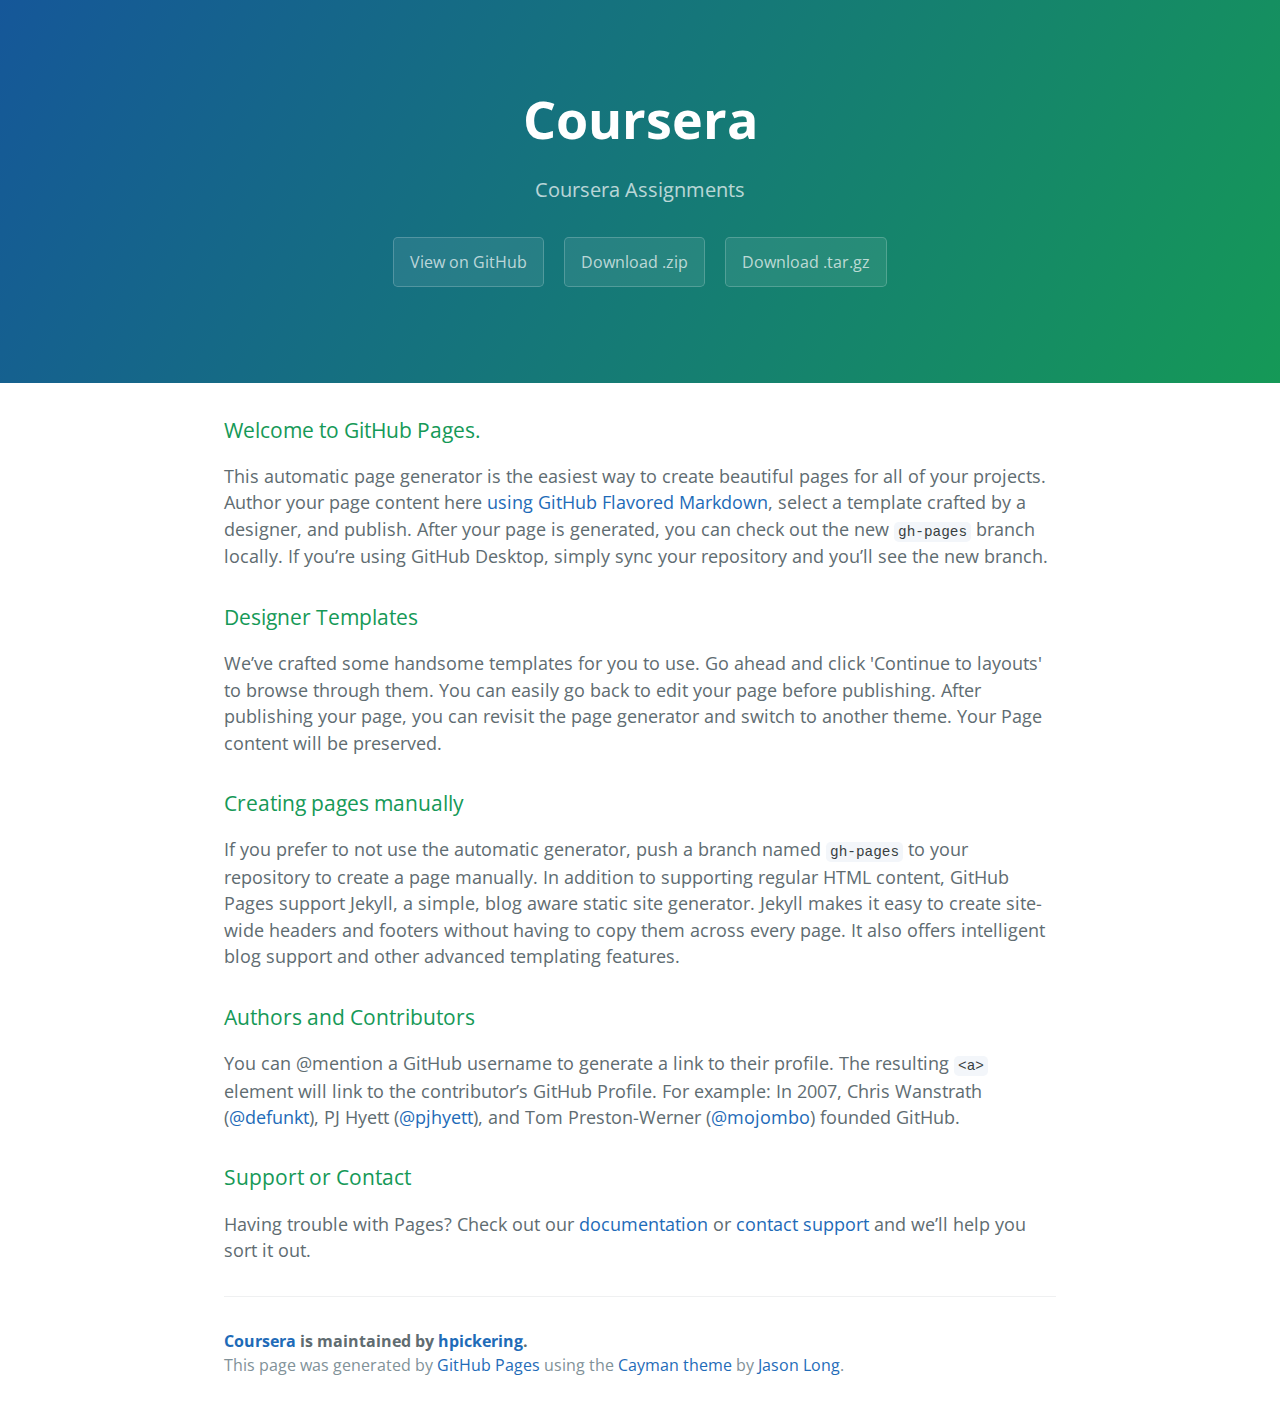
<file: index.html>
<!DOCTYPE html>
<html lang="en-us">
  <head>
    <meta charset="UTF-8">
    <title>Coursera by hpickering</title>
    <meta name="viewport" content="width=device-width, initial-scale=1">
    <link rel="stylesheet" type="text/css" href="stylesheets/normalize.css" media="screen">
    <link href='https://fonts.googleapis.com/css?family=Open+Sans:400,700' rel='stylesheet' type='text/css'>
    <link rel="stylesheet" type="text/css" href="stylesheets/stylesheet.css" media="screen">
    <link rel="stylesheet" type="text/css" href="stylesheets/github-light.css" media="screen">
  </head>
  <body>
    <section class="page-header">
      <h1 class="project-name">Coursera</h1>
      <h2 class="project-tagline">Coursera Assignments</h2>
      <a href="https://github.com/hpickering/Coursera" class="btn">View on GitHub</a>
      <a href="https://github.com/hpickering/Coursera/zipball/master" class="btn">Download .zip</a>
      <a href="https://github.com/hpickering/Coursera/tarball/master" class="btn">Download .tar.gz</a>
    </section>

    <section class="main-content">
      <h3>
<a id="welcome-to-github-pages" class="anchor" href="#welcome-to-github-pages" aria-hidden="true"><span aria-hidden="true" class="octicon octicon-link"></span></a>Welcome to GitHub Pages.</h3>

<p>This automatic page generator is the easiest way to create beautiful pages for all of your projects. Author your page content here <a href="https://guides.github.com/features/mastering-markdown/">using GitHub Flavored Markdown</a>, select a template crafted by a designer, and publish. After your page is generated, you can check out the new <code>gh-pages</code> branch locally. If you’re using GitHub Desktop, simply sync your repository and you’ll see the new branch.</p>

<h3>
<a id="designer-templates" class="anchor" href="#designer-templates" aria-hidden="true"><span aria-hidden="true" class="octicon octicon-link"></span></a>Designer Templates</h3>

<p>We’ve crafted some handsome templates for you to use. Go ahead and click 'Continue to layouts' to browse through them. You can easily go back to edit your page before publishing. After publishing your page, you can revisit the page generator and switch to another theme. Your Page content will be preserved.</p>

<h3>
<a id="creating-pages-manually" class="anchor" href="#creating-pages-manually" aria-hidden="true"><span aria-hidden="true" class="octicon octicon-link"></span></a>Creating pages manually</h3>

<p>If you prefer to not use the automatic generator, push a branch named <code>gh-pages</code> to your repository to create a page manually. In addition to supporting regular HTML content, GitHub Pages support Jekyll, a simple, blog aware static site generator. Jekyll makes it easy to create site-wide headers and footers without having to copy them across every page. It also offers intelligent blog support and other advanced templating features.</p>

<h3>
<a id="authors-and-contributors" class="anchor" href="#authors-and-contributors" aria-hidden="true"><span aria-hidden="true" class="octicon octicon-link"></span></a>Authors and Contributors</h3>

<p>You can @mention a GitHub username to generate a link to their profile. The resulting <code>&lt;a&gt;</code> element will link to the contributor’s GitHub Profile. For example: In 2007, Chris Wanstrath (<a href="https://github.com/defunkt" class="user-mention">@defunkt</a>), PJ Hyett (<a href="https://github.com/pjhyett" class="user-mention">@pjhyett</a>), and Tom Preston-Werner (<a href="https://github.com/mojombo" class="user-mention">@mojombo</a>) founded GitHub.</p>

<h3>
<a id="support-or-contact" class="anchor" href="#support-or-contact" aria-hidden="true"><span aria-hidden="true" class="octicon octicon-link"></span></a>Support or Contact</h3>

<p>Having trouble with Pages? Check out our <a href="https://help.github.com/pages">documentation</a> or <a href="https://github.com/contact">contact support</a> and we’ll help you sort it out.</p>

      <footer class="site-footer">
        <span class="site-footer-owner"><a href="https://github.com/hpickering/Coursera">Coursera</a> is maintained by <a href="https://github.com/hpickering">hpickering</a>.</span>

        <span class="site-footer-credits">This page was generated by <a href="https://pages.github.com">GitHub Pages</a> using the <a href="https://github.com/jasonlong/cayman-theme">Cayman theme</a> by <a href="https://twitter.com/jasonlong">Jason Long</a>.</span>
      </footer>

    </section>

  
  </body>
</html>
</file>
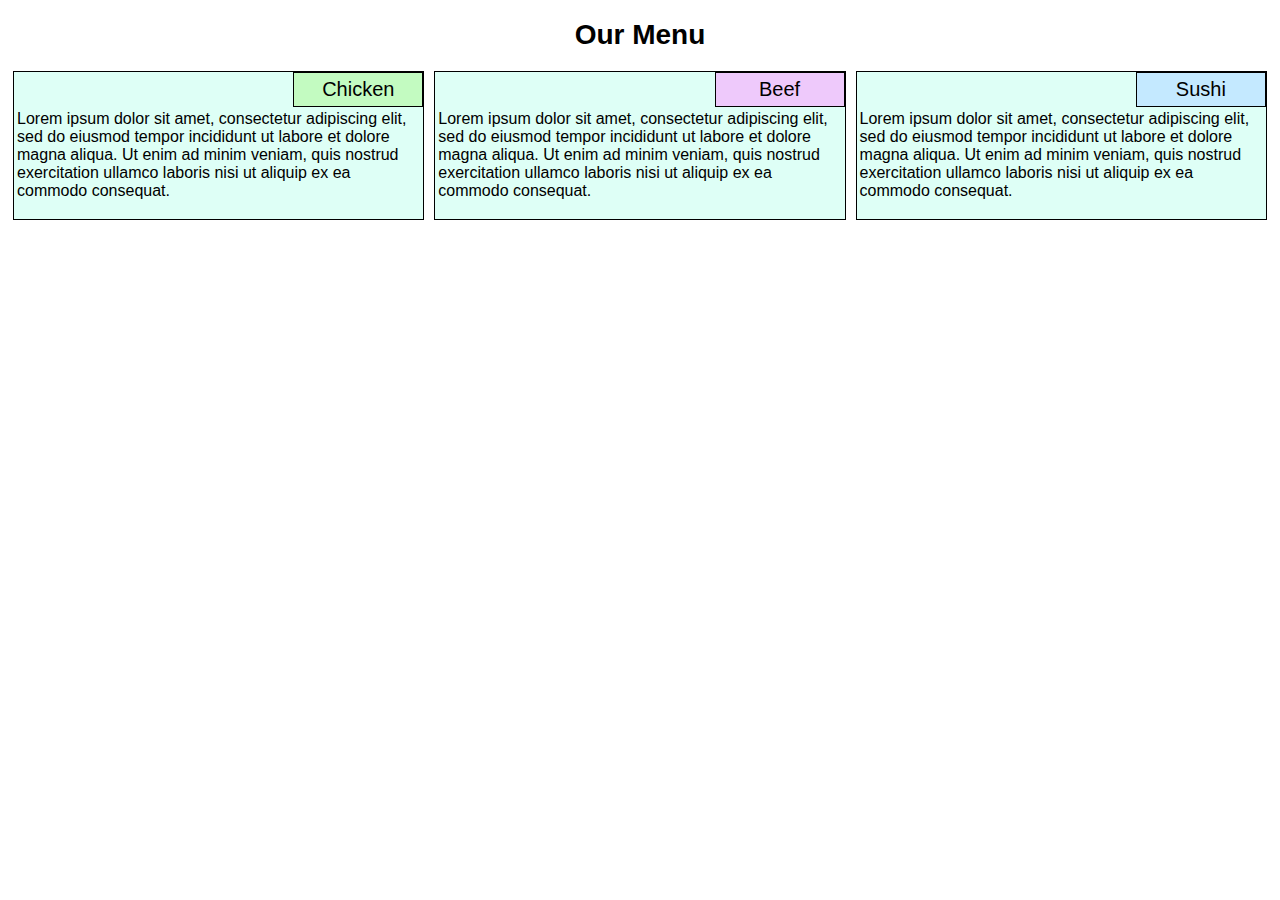
<file: module2-solution/index.html>
<!DOCTYPE html>
<html>
<head>
  <meta charset="utf-8">	
  <link href="css/style.css" rel="stylesheet" type="text/css">
  <meta name="viewport" content="width=device-width, initial-scale=1">
  <title>Module 2 Solution</title>
</head>

<body>

<h1>Our Menu</h1>

<div class="row">
	<div class="col-lg-4 col-md-6">
		<div class="section">
		  <div class="title" id="chicken"><span>Chicken</span></div>
		  <p>Lorem ipsum dolor sit amet, consectetur adipiscing elit, sed do eiusmod tempor incididunt ut labore et dolore magna aliqua. Ut enim ad minim veniam, quis nostrud exercitation ullamco laboris nisi ut aliquip ex ea commodo consequat.</p>
		</div>
	</div>

	<div class="col-lg-4 col-md-6">
		<div class="section">
		    <div class="title" id="beef">Beef</div>
		  <p>Lorem ipsum dolor sit amet, consectetur adipiscing elit, sed do eiusmod tempor incididunt ut labore et dolore magna aliqua. Ut enim ad minim veniam, quis nostrud exercitation ullamco laboris nisi ut aliquip ex ea commodo consequat.</p>
		</div>
	</div>

	<div class="col-lg-4 col-md-12">
		<div class="section">
		  <div class="title" id="sushi">Sushi</div>
		  <p>Lorem ipsum dolor sit amet, consectetur adipiscing elit, sed do eiusmod tempor incididunt ut labore et dolore magna aliqua. Ut enim ad minim veniam, quis nostrud exercitation ullamco laboris nisi ut aliquip ex ea commodo consequat.</p>
		</div>
	</div>




</div>
















</body>

</html>
</file>
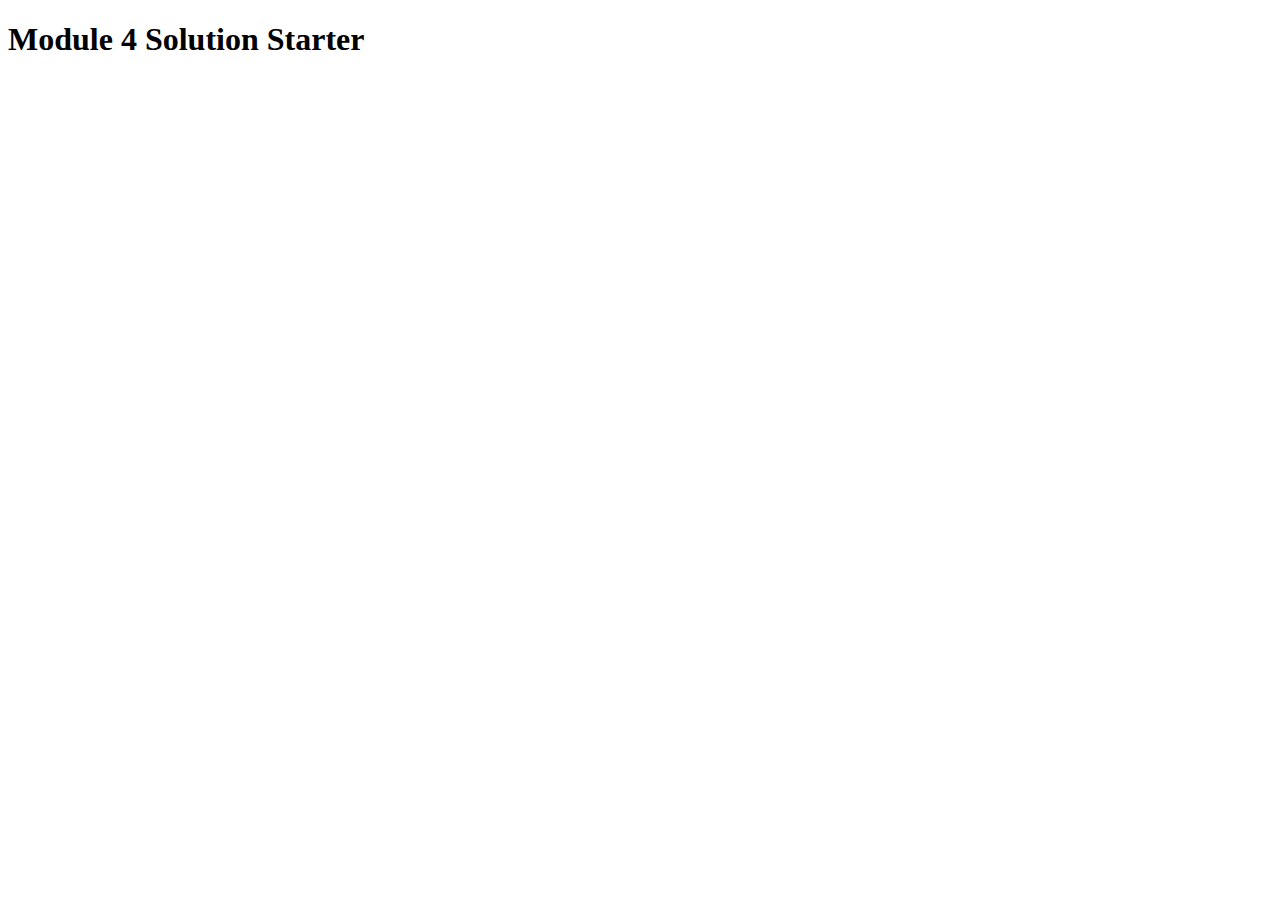
<file: module4-solution/index.html>
<!DOCTYPE html>
<html>
<head>
  <meta charset="utf-8">
  <title>Module 4 Solution Starter</title>
  <script src="SpeakHello.js"></script>
  <script src="SpeakGoodBye.js"></script>
  <script src="script.js"></script>
</head>
<body>
  <h1>Module 4 Solution Starter</h1>
</body>
</html>
</file>
<file: stylesheets/stylesheet.css>
* {
  box-sizing: border-box; }

body {
  padding: 0;
  margin: 0;
  font-family: "Open Sans", "Helvetica Neue", Helvetica, Arial, sans-serif;
  font-size: 16px;
  line-height: 1.5;
  color: #606c71; }

a {
  color: #1e6bb8;
  text-decoration: none; }
  a:hover {
    text-decoration: underline; }

.btn {
  display: inline-block;
  margin-bottom: 1rem;
  color: rgba(255, 255, 255, 0.7);
  background-color: rgba(255, 255, 255, 0.08);
  border-color: rgba(255, 255, 255, 0.2);
  border-style: solid;
  border-width: 1px;
  border-radius: 0.3rem;
  transition: color 0.2s, background-color 0.2s, border-color 0.2s; }
  .btn + .btn {
    margin-left: 1rem; }

.btn:hover {
  color: rgba(255, 255, 255, 0.8);
  text-decoration: none;
  background-color: rgba(255, 255, 255, 0.2);
  border-color: rgba(255, 255, 255, 0.3); }

@media screen and (min-width: 64em) {
  .btn {
    padding: 0.75rem 1rem; } }

@media screen and (min-width: 42em) and (max-width: 64em) {
  .btn {
    padding: 0.6rem 0.9rem;
    font-size: 0.9rem; } }

@media screen and (max-width: 42em) {
  .btn {
    display: block;
    width: 100%;
    padding: 0.75rem;
    font-size: 0.9rem; }
    .btn + .btn {
      margin-top: 1rem;
      margin-left: 0; } }

.page-header {
  color: #fff;
  text-align: center;
  background-color: #159957;
  background-image: linear-gradient(120deg, #155799, #159957); }

@media screen and (min-width: 64em) {
  .page-header {
    padding: 5rem 6rem; } }

@media screen and (min-width: 42em) and (max-width: 64em) {
  .page-header {
    padding: 3rem 4rem; } }

@media screen and (max-width: 42em) {
  .page-header {
    padding: 2rem 1rem; } }

.project-name {
  margin-top: 0;
  margin-bottom: 0.1rem; }

@media screen and (min-width: 64em) {
  .project-name {
    font-size: 3.25rem; } }

@media screen and (min-width: 42em) and (max-width: 64em) {
  .project-name {
    font-size: 2.25rem; } }

@media screen and (max-width: 42em) {
  .project-name {
    font-size: 1.75rem; } }

.project-tagline {
  margin-bottom: 2rem;
  font-weight: normal;
  opacity: 0.7; }

@media screen and (min-width: 64em) {
  .project-tagline {
    font-size: 1.25rem; } }

@media screen and (min-width: 42em) and (max-width: 64em) {
  .project-tagline {
    font-size: 1.15rem; } }

@media screen and (max-width: 42em) {
  .project-tagline {
    font-size: 1rem; } }

.main-content :first-child {
  margin-top: 0; }
.main-content img {
  max-width: 100%; }
.main-content h1, .main-content h2, .main-content h3, .main-content h4, .main-content h5, .main-content h6 {
  margin-top: 2rem;
  margin-bottom: 1rem;
  font-weight: normal;
  color: #159957; }
.main-content p {
  margin-bottom: 1em; }
.main-content code {
  padding: 2px 4px;
  font-family: Consolas, "Liberation Mono", Menlo, Courier, monospace;
  font-size: 0.9rem;
  color: #383e41;
  background-color: #f3f6fa;
  border-radius: 0.3rem; }
.main-content pre {
  padding: 0.8rem;
  margin-top: 0;
  margin-bottom: 1rem;
  font: 1rem Consolas, "Liberation Mono", Menlo, Courier, monospace;
  color: #567482;
  word-wrap: normal;
  background-color: #f3f6fa;
  border: solid 1px #dce6f0;
  border-radius: 0.3rem; }
  .main-content pre > code {
    padding: 0;
    margin: 0;
    font-size: 0.9rem;
    color: #567482;
    word-break: normal;
    white-space: pre;
    background: transparent;
    border: 0; }
.main-content .highlight {
  margin-bottom: 1rem; }
  .main-content .highlight pre {
    margin-bottom: 0;
    word-break: normal; }
.main-content .highlight pre, .main-content pre {
  padding: 0.8rem;
  overflow: auto;
  font-size: 0.9rem;
  line-height: 1.45;
  border-radius: 0.3rem; }
.main-content pre code, .main-content pre tt {
  display: inline;
  max-width: initial;
  padding: 0;
  margin: 0;
  overflow: initial;
  line-height: inherit;
  word-wrap: normal;
  background-color: transparent;
  border: 0; }
  .main-content pre code:before, .main-content pre code:after, .main-content pre tt:before, .main-content pre tt:after {
    content: normal; }
.main-content ul, .main-content ol {
  margin-top: 0; }
.main-content blockquote {
  padding: 0 1rem;
  margin-left: 0;
  color: #819198;
  border-left: 0.3rem solid #dce6f0; }
  .main-content blockquote > :first-child {
    margin-top: 0; }
  .main-content blockquote > :last-child {
    margin-bottom: 0; }
.main-content table {
  display: block;
  width: 100%;
  overflow: auto;
  word-break: normal;
  word-break: keep-all; }
  .main-content table th {
    font-weight: bold; }
  .main-content table th, .main-content table td {
    padding: 0.5rem 1rem;
    border: 1px solid #e9ebec; }
.main-content dl {
  padding: 0; }
  .main-content dl dt {
    padding: 0;
    margin-top: 1rem;
    font-size: 1rem;
    font-weight: bold; }
  .main-content dl dd {
    padding: 0;
    margin-bottom: 1rem; }
.main-content hr {
  height: 2px;
  padding: 0;
  margin: 1rem 0;
  background-color: #eff0f1;
  border: 0; }

@media screen and (min-width: 64em) {
  .main-content {
    max-width: 64rem;
    padding: 2rem 6rem;
    margin: 0 auto;
    font-size: 1.1rem; } }

@media screen and (min-width: 42em) and (max-width: 64em) {
  .main-content {
    padding: 2rem 4rem;
    font-size: 1.1rem; } }

@media screen and (max-width: 42em) {
  .main-content {
    padding: 2rem 1rem;
    font-size: 1rem; } }

.site-footer {
  padding-top: 2rem;
  margin-top: 2rem;
  border-top: solid 1px #eff0f1; }

.site-footer-owner {
  display: block;
  font-weight: bold; }

.site-footer-credits {
  color: #819198; }

@media screen and (min-width: 64em) {
  .site-footer {
    font-size: 1rem; } }

@media screen and (min-width: 42em) and (max-width: 64em) {
  .site-footer {
    font-size: 1rem; } }

@media screen and (max-width: 42em) {
  .site-footer {
    font-size: 0.9rem; } }
</file>
<file: stylesheets/github-light.css>
/*
The MIT License (MIT)

Copyright (c) 2016 GitHub, Inc.

Permission is hereby granted, free of charge, to any person obtaining a copy
of this software and associated documentation files (the "Software"), to deal
in the Software without restriction, including without limitation the rights
to use, copy, modify, merge, publish, distribute, sublicense, and/or sell
copies of the Software, and to permit persons to whom the Software is
furnished to do so, subject to the following conditions:

The above copyright notice and this permission notice shall be included in all
copies or substantial portions of the Software.

THE SOFTWARE IS PROVIDED "AS IS", WITHOUT WARRANTY OF ANY KIND, EXPRESS OR
IMPLIED, INCLUDING BUT NOT LIMITED TO THE WARRANTIES OF MERCHANTABILITY,
FITNESS FOR A PARTICULAR PURPOSE AND NONINFRINGEMENT. IN NO EVENT SHALL THE
AUTHORS OR COPYRIGHT HOLDERS BE LIABLE FOR ANY CLAIM, DAMAGES OR OTHER
LIABILITY, WHETHER IN AN ACTION OF CONTRACT, TORT OR OTHERWISE, ARISING FROM,
OUT OF OR IN CONNECTION WITH THE SOFTWARE OR THE USE OR OTHER DEALINGS IN THE
SOFTWARE.

*/

.pl-c /* comment */ {
  color: #969896;
}

.pl-c1 /* constant, variable.other.constant, support, meta.property-name, support.constant, support.variable, meta.module-reference, markup.raw, meta.diff.header */,
.pl-s .pl-v /* string variable */ {
  color: #0086b3;
}

.pl-e /* entity */,
.pl-en /* entity.name */ {
  color: #795da3;
}

.pl-smi /* variable.parameter.function, storage.modifier.package, storage.modifier.import, storage.type.java, variable.other */,
.pl-s .pl-s1 /* string source */ {
  color: #333;
}

.pl-ent /* entity.name.tag */ {
  color: #63a35c;
}

.pl-k /* keyword, storage, storage.type */ {
  color: #a71d5d;
}

.pl-s /* string */,
.pl-pds /* punctuation.definition.string, string.regexp.character-class */,
.pl-s .pl-pse .pl-s1 /* string punctuation.section.embedded source */,
.pl-sr /* string.regexp */,
.pl-sr .pl-cce /* string.regexp constant.character.escape */,
.pl-sr .pl-sre /* string.regexp source.ruby.embedded */,
.pl-sr .pl-sra /* string.regexp string.regexp.arbitrary-repitition */ {
  color: #183691;
}

.pl-v /* variable */ {
  color: #ed6a43;
}

.pl-id /* invalid.deprecated */ {
  color: #b52a1d;
}

.pl-ii /* invalid.illegal */ {
  color: #f8f8f8;
  background-color: #b52a1d;
}

.pl-sr .pl-cce /* string.regexp constant.character.escape */ {
  font-weight: bold;
  color: #63a35c;
}

.pl-ml /* markup.list */ {
  color: #693a17;
}

.pl-mh /* markup.heading */,
.pl-mh .pl-en /* markup.heading entity.name */,
.pl-ms /* meta.separator */ {
  font-weight: bold;
  color: #1d3e81;
}

.pl-mq /* markup.quote */ {
  color: #008080;
}

.pl-mi /* markup.italic */ {
  font-style: italic;
  color: #333;
}

.pl-mb /* markup.bold */ {
  font-weight: bold;
  color: #333;
}

.pl-md /* markup.deleted, meta.diff.header.from-file */ {
  color: #bd2c00;
  background-color: #ffecec;
}

.pl-mi1 /* markup.inserted, meta.diff.header.to-file */ {
  color: #55a532;
  background-color: #eaffea;
}

.pl-mdr /* meta.diff.range */ {
  font-weight: bold;
  color: #795da3;
}

.pl-mo /* meta.output */ {
  color: #1d3e81;
}
</file>
<file: module2-solution/css/style.css>
/** Regular Styling **/
* {
  box-sizing: border-box;
}

body {
  font-family: "Trebuchet MS", Helvetica, sans-serif;
}

div.section {
  position: relative;
  border: 1px solid black;
  background-color: #defff6;
  margin: 5px;
}

div.title {  
  position: absolute;
  top: 0;
  right: 0;
  width: 130px;
  height: 30px;
  padding: 5px;
  color: black;
  border: solid 1px black;  
  display: table;
  text-align: center;
  font-size: 1.25em;
}

#chicken {
  background-color: #c3fbc1;
}

#beef {
  background-color: #eec9fb;
}

#sushi {
  background-color: #c4e9ff;
}

span {
  display: table-cell;
  vertical-align: middle;
}

h2{
  position: absolute;
}

p {
  padding: 3px;
  margin-top: 35px;
}

h1 {
  margin-bottom: 15px;
  text-align: center;
  font-size: 1.75em;
}


/** Responsive Framework **/
.row {
  width: 100%;
}

/** Desktop View **/
@media (min-width: 992px) {
  .col-lg-1, .col-lg-2, .col-lg-3, .col-lg-4, .col-lg-5, .col-lg-6, .col-lg-7, .col-lg-8, .col-lg-9, .col-lg-10, .col-lg-11, .col-lg-12 {
    float: left;    
  }
  .col-lg-1 {
    width: 8.33%;
  }
  .col-lg-2 {
    width: 16.66%;
  }
  .col-lg-3 {
    width: 25%;
  }
  .col-lg-4 {
    width: 33.33%;
  }
  .col-lg-5 {
    width: 41.66%;
  }
  .col-lg-6 {
    width: 50%;
  }
  .col-lg-7 {
    width: 58.33%;
  }
  .col-lg-8 {
    width: 66.66%;
  }
  .col-lg-9 {
    width: 74.99%;
  }
  .col-lg-10 {
    width: 83.33%;
  }
  .col-lg-11 {
    width: 91.66%;
  }
  .col-lg-12 {
    width: 100%;
  }
}

/** Tablet View **/
@media (min-width: 768px) and (max-width: 991px) {
  .col-md-1, .col-md-2, .col-md-3, .col-md-4, .col-md-5, .col-md-6, .col-md-7, .col-md-8, .col-md-9, .col-md-10, .col-md-11, .col-md-12 {
    float: left;    
  }
  .col-md-1 {
    width: 8.33%;
  }
  .col-md-2 {
    width: 16.66%;
  }
  .col-md-3 {
    width: 25%;
  }
  .col-md-4 {
    width: 33.33%;
  }
  .col-md-5 {
    width: 41.66%;
  }
  .col-md-6 {
    width: 50%;
  }
  .col-md-7 {
    width: 58.33%;
  }
  .col-md-8 {
    width: 66.66%;
  }
  .col-md-9 {
    width: 74.99%;
  }
  .col-md-10 {
    width: 83.33%;
  }
  .col-md-11 {
    width: 91.66%;
  }
  .col-md-12 {
    width: 100%;
  }
}
</file>
